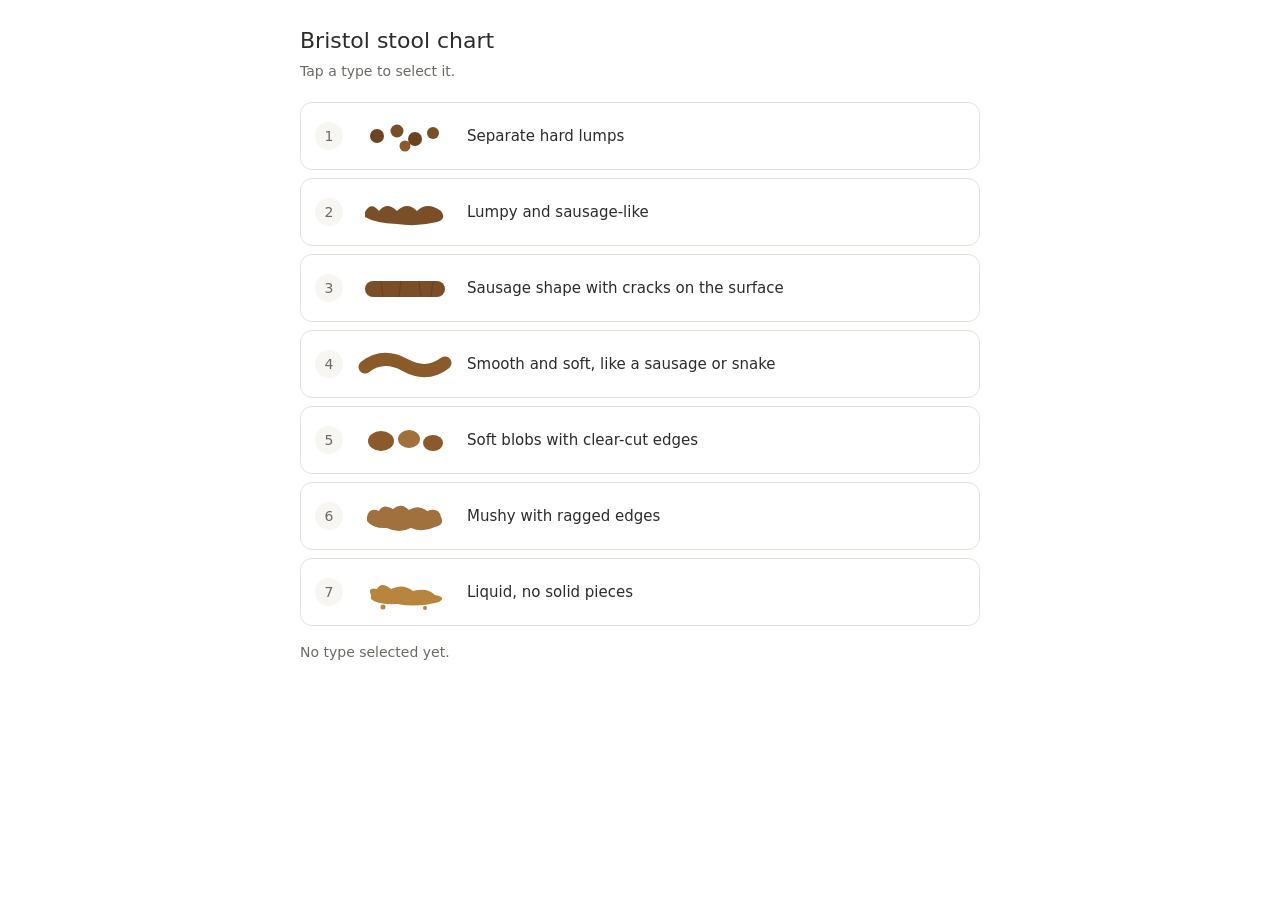
<file: knowledge_graph/bristol-stool-chart.html>
<!DOCTYPE html>
<html lang="en">
<head>
<meta charset="UTF-8">
<meta name="viewport" content="width=device-width, initial-scale=1.0">
<title>Bristol Stool Chart</title>
<style>
  :root{
    --bg:#ffffff; --surface:#f7f6f3; --border:#e2e0d8; --border-hover:#c9c6bc;
    --text:#2c2c2a; --text-muted:#6b6a64; --info:#185fa5; --info-bg:#e6f1fb;
  }
  @media (prefers-color-scheme: dark){
    :root{
      --bg:#1f1e1c; --surface:#2a2926; --border:#3a3935; --border-hover:#54534d;
      --text:#e8e6dd; --text-muted:#a3a199; --info:#85b7eb; --info-bg:#13283d;
    }
  }
  *{box-sizing:border-box}
  body{margin:0;padding:24px;font-family:system-ui,-apple-system,"Segoe UI",sans-serif;
    background:var(--bg);color:var(--text);line-height:1.5}
  .bsc-wrap{max-width:680px;margin:0 auto}
  h1{font-size:22px;font-weight:500;margin:0 0 4px}
  .bsc-intro{font-size:14px;color:var(--text-muted);margin:0 0 20px}
  .bsc-row{display:flex;align-items:center;gap:14px;padding:10px 14px;
    border:1px solid var(--border);border-radius:12px;background:var(--bg);
    cursor:pointer;transition:border-color .15s,background .15s;margin-bottom:8px;
    width:100%;text-align:left;font-family:inherit}
  .bsc-row:hover{border-color:var(--border-hover);background:var(--surface)}
  .bsc-row[aria-pressed="true"]{border:2px solid var(--info);background:var(--info-bg)}
  .bsc-num{flex:0 0 28px;height:28px;display:flex;align-items:center;justify-content:center;
    border-radius:50%;background:var(--surface);font-size:14px;font-weight:500;color:var(--text-muted)}
  .bsc-row[aria-pressed="true"] .bsc-num{background:var(--info);color:var(--bg)}
  .bsc-art{flex:0 0 96px;height:46px}
  .bsc-desc{flex:1;font-size:15px;color:var(--text)}
  .bsc-check{flex:0 0 22px;height:22px;color:var(--info);opacity:0;transition:opacity .15s}
  .bsc-row[aria-pressed="true"] .bsc-check{opacity:1}
  .bsc-sel{margin-top:16px;font-size:14px;color:var(--text-muted)}
  .bsc-sel b{color:var(--text);font-weight:500}
</style>
</head>
<body>
<div class="bsc-wrap">
  <h1>Bristol stool chart</h1>
  <p class="bsc-intro">Tap a type to select it.</p>
  <div id="bsc-list"></div>
  <div class="bsc-sel" id="bsc-sel">No type selected yet.</div>
</div>

<script>
const C1="#6B4423", C2="#7A4F28", C3="#8B5A2B", L="#A0703D";
const types = [
  {n:1, desc:"Separate hard lumps", art:
    `<circle cx="20" cy="23" r="7" fill="${C1}"/><circle cx="40" cy="18" r="6.5" fill="${C2}"/><circle cx="58" cy="26" r="7" fill="${C1}"/><circle cx="76" cy="20" r="6" fill="${C2}"/><circle cx="48" cy="33" r="5.5" fill="${C3}"/>`},
  {n:2, desc:"Lumpy and sausage-like", art:
    `<path d="M8 23 Q14 12 22 22 Q30 12 40 22 Q50 12 60 22 Q70 12 84 22 Q90 30 80 33 Q60 38 40 35 Q18 34 8 28 Z" fill="${C2}"/>`},
  {n:3, desc:"Sausage shape with cracks on the surface", art:
    `<rect x="8" y="16" width="80" height="16" rx="8" fill="${C2}"/><path d="M24 16 L26 32 M44 16 L42 32 M62 16 L64 32 M76 16 L74 32" stroke="${C1}" stroke-width="1.5"/>`},
  {n:4, desc:"Smooth and soft, like a sausage or snake", art:
    `<path d="M8 26 Q26 12 48 24 Q70 36 88 22" stroke="${C3}" stroke-width="13" fill="none" stroke-linecap="round"/>`},
  {n:5, desc:"Soft blobs with clear-cut edges", art:
    `<ellipse cx="24" cy="24" rx="13" ry="10" fill="${C3}"/><ellipse cx="52" cy="22" rx="11" ry="9" fill="${L}"/><ellipse cx="76" cy="26" rx="10" ry="8" fill="${C3}"/>`},
  {n:6, desc:"Mushy with ragged edges", art:
    `<path d="M10 24 Q12 14 22 18 Q26 10 36 16 Q44 9 52 17 Q62 11 70 18 Q82 14 84 24 Q88 32 78 34 Q66 40 54 35 Q42 41 30 35 Q16 36 10 28 Z" fill="${L}"/>`},
  {n:7, desc:"Liquid, no solid pieces", art:
    `<path d="M14 26 Q10 18 20 20 Q24 12 34 20 Q46 14 56 22 Q70 18 78 26 Q90 28 82 33 Q60 39 40 35 Q20 36 14 30 Z" fill="#B8843E"/><circle cx="26" cy="38" r="2.5" fill="#B8843E"/><circle cx="68" cy="39" r="2" fill="#B8843E"/>`}
];

let selected = null;
const list = document.getElementById("bsc-list");
const sel = document.getElementById("bsc-sel");

types.forEach(t => {
  const b = document.createElement("button");
  b.className = "bsc-row";
  b.setAttribute("aria-pressed", "false");
  b.setAttribute("data-type", t.n);
  b.innerHTML =
    `<span class="bsc-num">${t.n}</span>` +
    `<svg class="bsc-art" viewBox="0 0 96 46" aria-hidden="true">${t.art}</svg>` +
    `<span class="bsc-desc">${t.desc}</span>` +
    `<svg class="bsc-check" viewBox="0 0 24 24" fill="none" stroke="currentColor" stroke-width="2" stroke-linecap="round" stroke-linejoin="round"><circle cx="12" cy="12" r="9"/><path d="M8 12l3 3 5-6"/></svg>`;
  b.addEventListener("click", () => selectType(t.n));
  list.appendChild(b);
});

function selectType(n){
  selected = n;
  const t = types.find(x => x.n === n);
  document.querySelectorAll(".bsc-row").forEach(r =>
    r.setAttribute("aria-pressed", r.dataset.type == n ? "true" : "false"));
  sel.innerHTML = `Selected: <b>Type ${t.n} — ${t.desc}</b>`;

  // Hook for your own project: fires whenever a type is chosen.
  document.dispatchEvent(new CustomEvent("bristol:select", {
    detail: { type: t.n, description: t.desc }
  }));
}

// Example listener — replace with your own logic:
document.addEventListener("bristol:select", e => {
  console.log("Selected stool type:", e.detail.type, "-", e.detail.description);
});
</script>
</body>
</html>
</file>
